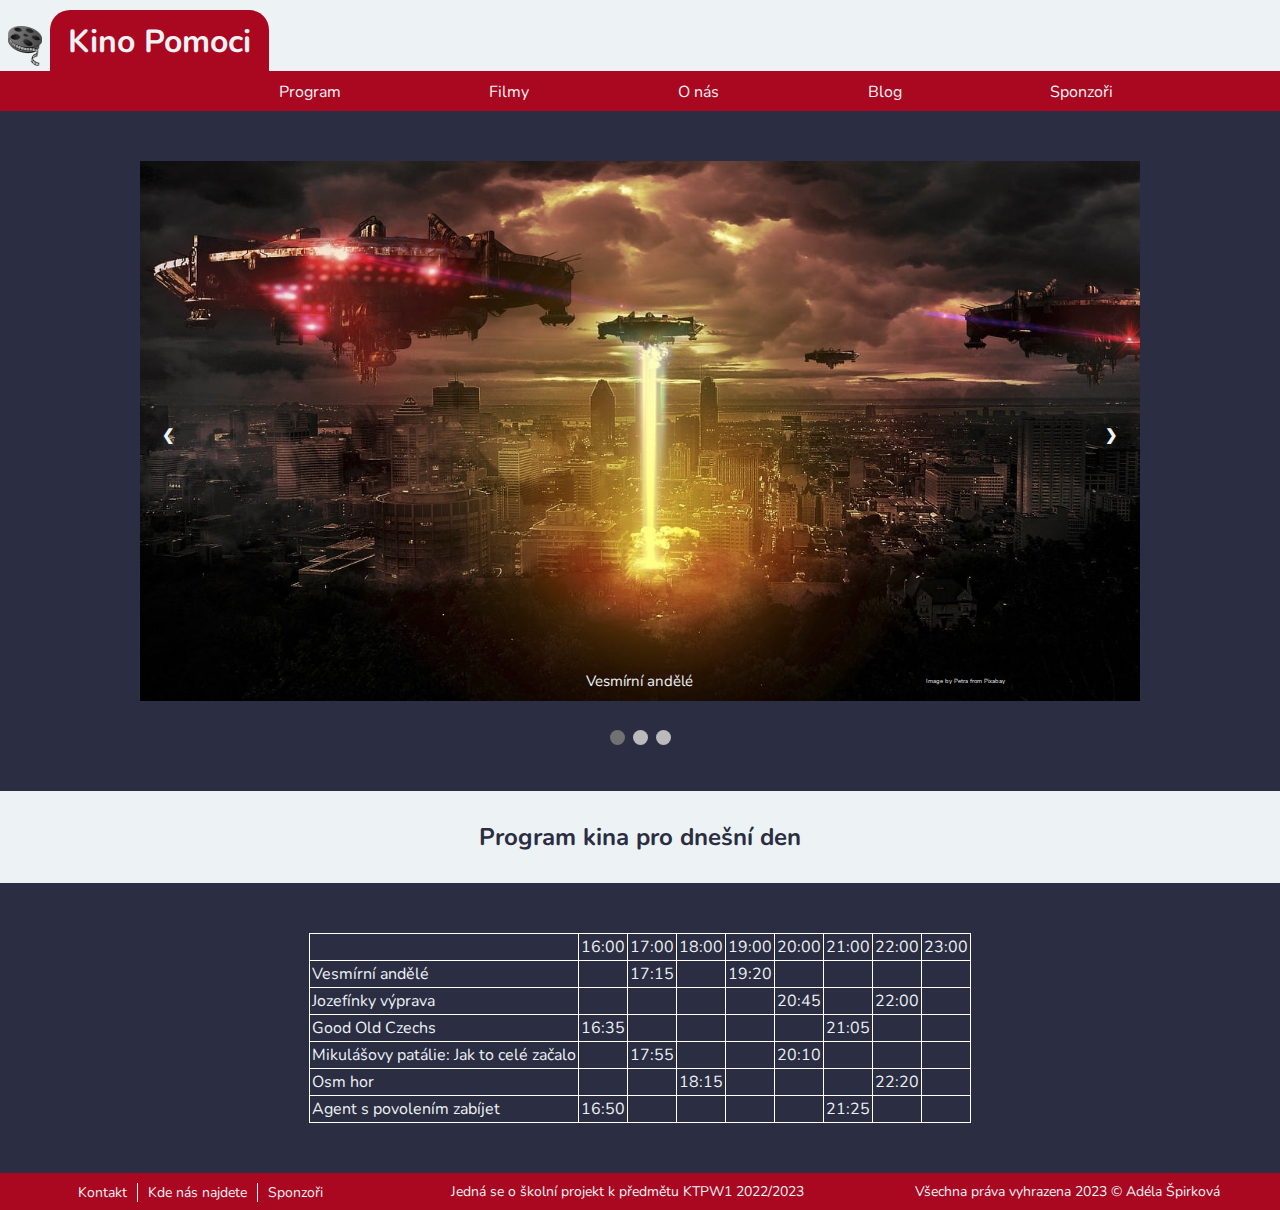
<file: index.html>
<!DOCTYPE html>
<html lang="en">
<head>
    <meta charset="UTF-8">
    <meta http-equiv="X-UA-Compatible" content="IE=edge">
    <meta name="viewport" content="width=device-width, initial-scale=1.0">
    <title>Kino Pomoci</title>
    <link rel="icon" type="svg" href="https://adspirkova.github.io/uhk-KTPW1-Cinema-projekt/assets/favicon.svg">
    <link rel="preconnect" href="https://fonts.googleapis.com"><link rel="preconnect" href="https://fonts.gstatic.com" crossorigin><link href="https://fonts.googleapis.com/css2?family=Nunito:ital,wght@0,200;1,200;1,300;1,1000&display=swap" rel="stylesheet">
    <link rel="stylesheet" href="https://adspirkova.github.io/uhk-KTPW1-Cinema-projekt/css/style.css">
</head>
<body>
    <header></header>
    <nav> </nav>
    <main>
        <div class="slideshow-container">
            <div class="mySlides fade" style="display: block;">
              <img src="https://adspirkova.github.io/uhk-KTPW1-Cinema-projekt/assets/photo-manipulation-1825450_1280.jpg" alt="photo">
              
              <div class="text">
                <span></span>
                <p>Vesmírní andělé</p>
                <p class="author">Image by <a href="https://pixabay.com/users/pezibear-526143/?utm_source=link-attribution&amp;utm_medium=referral&amp;utm_campaign=image&amp;utm_content=562297">Petra</a> from <a href="https://pixabay.com//?utm_source=link-attribution&amp;utm_medium=referral&amp;utm_campaign=image&amp;utm_content=562297">Pixabay</a></p>
              </div>
            </div>
            
            <div class="mySlides fade" style="display: none;">
              <img src="https://adspirkova.github.io/uhk-KTPW1-Cinema-projekt/assets/child-562297_1280.jpg" alt="none">
              <div class="text">
                <span></span>
                <p>Jozefínky výprava</p>
                <p class="author">Image by <a href="https://pixabay.com/users/pezibear-526143/?utm_source=link-attribution&amp;utm_medium=referral&amp;utm_campaign=image&amp;utm_content=562297">Petra</a> from <a href="https://pixabay.com//?utm_source=link-attribution&amp;utm_medium=referral&amp;utm_campaign=image&amp;utm_content=562297">Pixabay</a></p>
              </div>
            </div>
            
            <div class="mySlides fade" style="display: none;">
              <img src="https://adspirkova.github.io/uhk-KTPW1-Cinema-projekt/assets/man-4134645_1280.jpg" alt="none2">
              <div class="text">
                <span></span>
                <p>Agent s povolením zabíjet</p>
                <p class="author">Image by <a href="https://pixabay.com/users/10634669-10634669/?utm_source=link-attribution&amp;utm_medium=referral&amp;utm_campaign=image&amp;utm_content=4134645">Sam Williams</a> from <a href="https://pixabay.com//?utm_source=link-attribution&amp;utm_medium=referral&amp;utm_campaign=image&amp;utm_content=4134645">Pixabay</a></p>
            </div>
            </div>
            
            <a class="prev" onclick="plusSlides(-1)">❮</a>
            <a class="next" onclick="plusSlides(1)">❯</a>
        </div>   
        <br>
        <div style="text-align:center">
          <span class="dot" onclick="currentSlide(1)"></span> 
          <span class="dot" onclick="currentSlide(2)"></span> 
          <span class="dot" onclick="currentSlide(3)"></span> 
        </div>
        <h2 class="banner">Program kina pro dnešní den</h2>

      <div class="scroll">
       
        <table>
          <tbody>
              <tr>
                  <td></td>
                  <td>16:00</td>
                  <td>17:00</td>
                  <td>18:00</td>
                  <td>19:00</td>
                  <td>20:00</td>
                  <td>21:00</td>
                  <td>22:00</td>
                  <td>23:00</td>
              </tr>
              <tr>
                <td><a href="https://adspirkova.github.io/uhk-KTPW1-Cinema-projekt/pages/blog.html#cyborg">Vesmírní andělé</a></td>
                <td></td>
                <td>17:15</td>
                <td></td>
                <td>19:20</td>
                <td></td>
                <td></td>
                <td></td>
                <td></td>
              </tr>
              <tr>
                <td><a href="https://adspirkova.github.io/uhk-KTPW1-Cinema-projekt/pages/blog.html#jozefinka">Jozefínky výprava</a></td>
                <td></td>
                <td></td>
                <td></td>
                <td></td>
                <td>20:45</td>
                <td></td>
                <td>22:00</td>
                <td></td>
              </tr>
              <tr>
                <td><a href="https://adspirkova.github.io/uhk-KTPW1-Cinema-projekt/pages/blog.html#czechs">Good Old Czechs</a></td>
                <td>16:35</td>
                <td></td>
                <td></td>
                <td></td>
                <td></td>
                <td>21:05</td>
                <td></td>
                <td></td>
              </tr>
              <tr>
                <td>Mikulášovy patálie: Jak to celé začalo</td>
                <td></td>
                <td>17:55</td>
                <td></td>
                <td></td>
                <td>20:10</td>
                <td></td>
                <td></td>
                <td></td>
              </tr>
              <tr>
                <td><a href="https://adspirkova.github.io/uhk-KTPW1-Cinema-projekt/pages/blog.html#eight">Osm hor</a></td>
                <td></td>
                <td></td>
                <td>18:15</td>
                <td></td>
                <td></td>
                <td></td>
                <td>22:20</td>
                <td></td>
              </tr>
              <tr>
                <td><a href="https://adspirkova.github.io/uhk-KTPW1-Cinema-projekt/pages/blog.html#agent">Agent s povolením zabíjet</a></td>
                <td>16:50</td>
                <td></td>
                <td></td>
                <td></td>
                <td></td>
                <td>21:25</td>
                <td></td>
                <td></td>
              </tr>
          </tbody>
        </table>
      </div>
    </main>

 
 
    <footer></footer>

   <script src="https://adspirkova.github.io/uhk-KTPW1-Cinema-projekt/index.js"></script>
   <script src="https://adspirkova.github.io/uhk-KTPW1-Cinema-projekt/slider.js"></script>
</body>
</html>
</file>
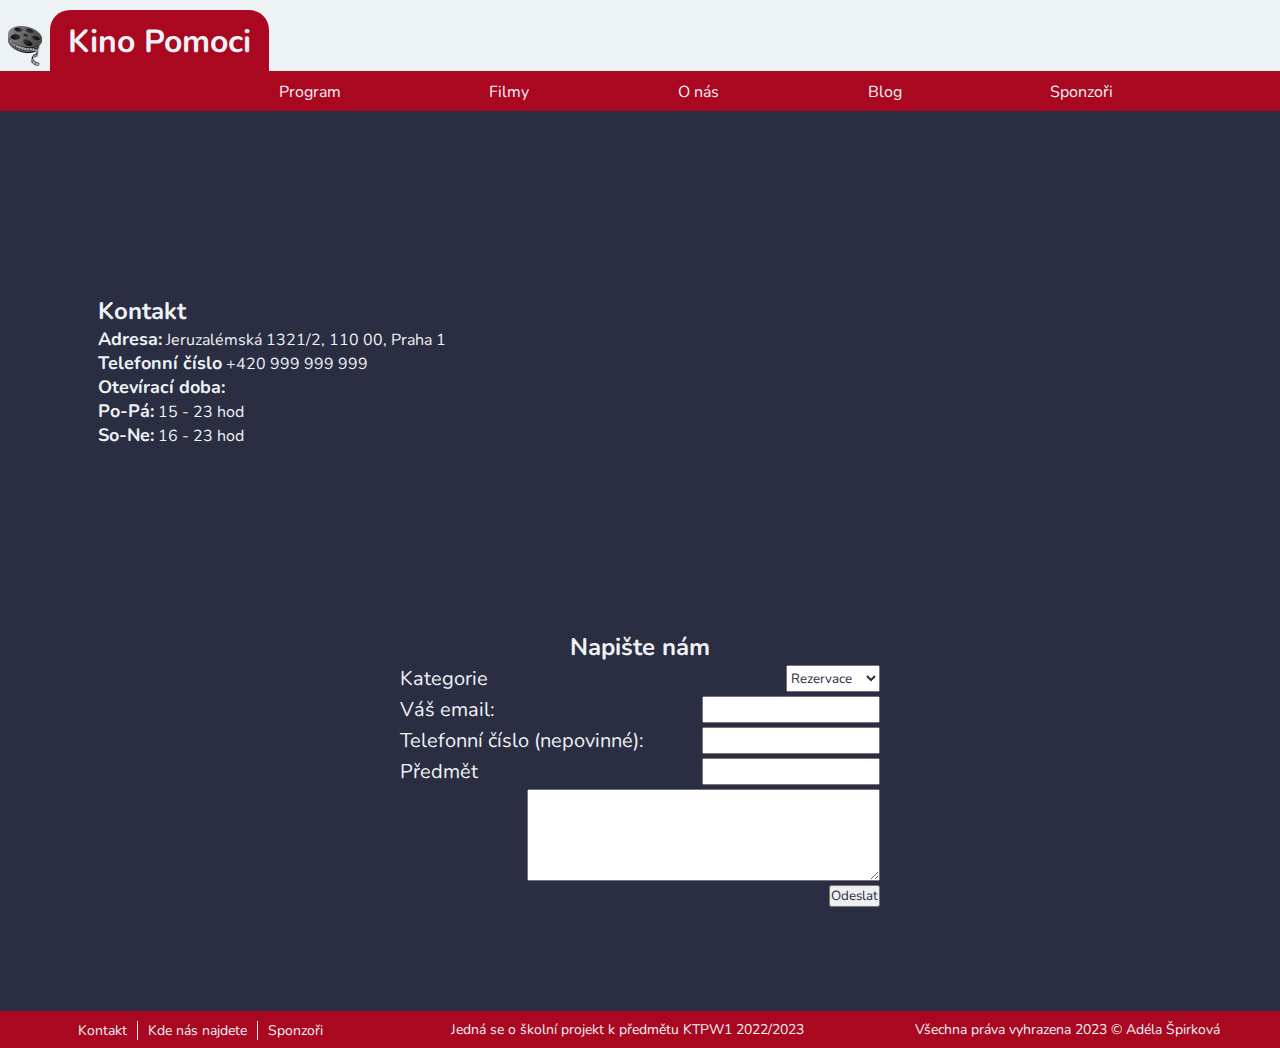
<file: pages/about.html>
<!DOCTYPE html>
<html lang="en">
<head>
    <meta charset="UTF-8">
    <meta http-equiv="X-UA-Compatible" content="IE=edge">
    <meta name="viewport" content="width=device-width, initial-scale=1.0">
    <title>Kino Pomoci</title>
    <link rel="icon" type="svg" href="https://adspirkova.github.io/uhk-KTPW1-Cinema-projekt/assets/favicon.svg">
    <link rel="preconnect" href="https://fonts.googleapis.com"><link rel="preconnect" href="https://fonts.gstatic.com" crossorigin><link href="https://fonts.googleapis.com/css2?family=Nunito:ital,wght@0,200;1,200;1,300;1,1000&display=swap" rel="stylesheet">
    <link rel="stylesheet" href="https://adspirkova.github.io/uhk-KTPW1-Cinema-projekt/css/style.css">
</head>
<body>
    <header></header>
    <nav></nav>
    <main>
        <div id="contact">
            <div>
                <h2>Kontakt</h2>
                <p><span class="bold">Adresa:</span> Jeruzalémská 1321/2, 110 00, Praha 1</p>
                <p><span class="bold">Telefonní číslo</span> <a href="tel:+420999999999">+420 999 999 999</a> </p>
                <div>
                    <p class="bold">Otevírací doba:</p>
                    <p><span class="bold">Po-Pá:</span> 15 - 23 hod</p>
                    <p><span class="bold">So-Ne:</span> 16 - 23 hod</p>
                </div>
            </div>
            <iframe id="map" src="https://www.google.com/maps/embed?pb=!1m18!1m12!1m3!1d5120.408225412549!2d14.428290442185057!3d50.08246522668721!2m3!1f0!2f0!3f0!3m2!1i1024!2i768!4f13.1!3m3!1m2!1s0x470b95f7730ba369%3A0x4c2284df47814b15!2sEdison%20Filmhub!5e0!3m2!1sen!2scz!4v1673038616756!5m2!1sen!2scz" style="border:0;" allowfullscreen="" loading="lazy" referrerpolicy="no-referrer-when-downgrade"></iframe>
        </div>
        <div id="form">
            <h2>Napište nám</h2>
            <form method="get" action="https://adspirkova.github.io/uhk-KTPW1-Cinema-projekt/pages/thankYou.html">
                <div class="form-group">
                    <label for="category">Kategorie</label>
                    <select name="category" id="category">
                        <option value="reservation">Rezervace</option>
                        <option value="food">Občerstvení</option>
                        <option value="cinema">Kino</option>
                        <option value="staff">Personál</option>
                    </select>
                   </div>
                <div class="form-group">
                    <label for="email">Váš email:</label>
                    <input type="email" name="email" id="email" required>
                </div>
               <div class="form-group">
                <label for="phone">Telefonní číslo (nepovinné):</label>
                <input type="tel" id="phone" name="phone" pattern="[0-9]{3}-[0-9]{3}-[0-9]{4}">   
               </div>
               <div class="form-group">
                <label for="subject">Předmět</label>
                <input type="text" name="subject" id="subject" required>
               </div>
               <div class="form-group">
                <label for="text"></label>
                <textarea id="text" name="text" rows="5" cols="42"></textarea>
               </div>
               <div>
                <input class="submit" type="submit" value="Odeslat" id="submit-form"/>
               </div>
            </form>
        </div>

    </main>

    
    <footer></footer>

   <script src="./index.js"></script>
</body>
</html>
</file>
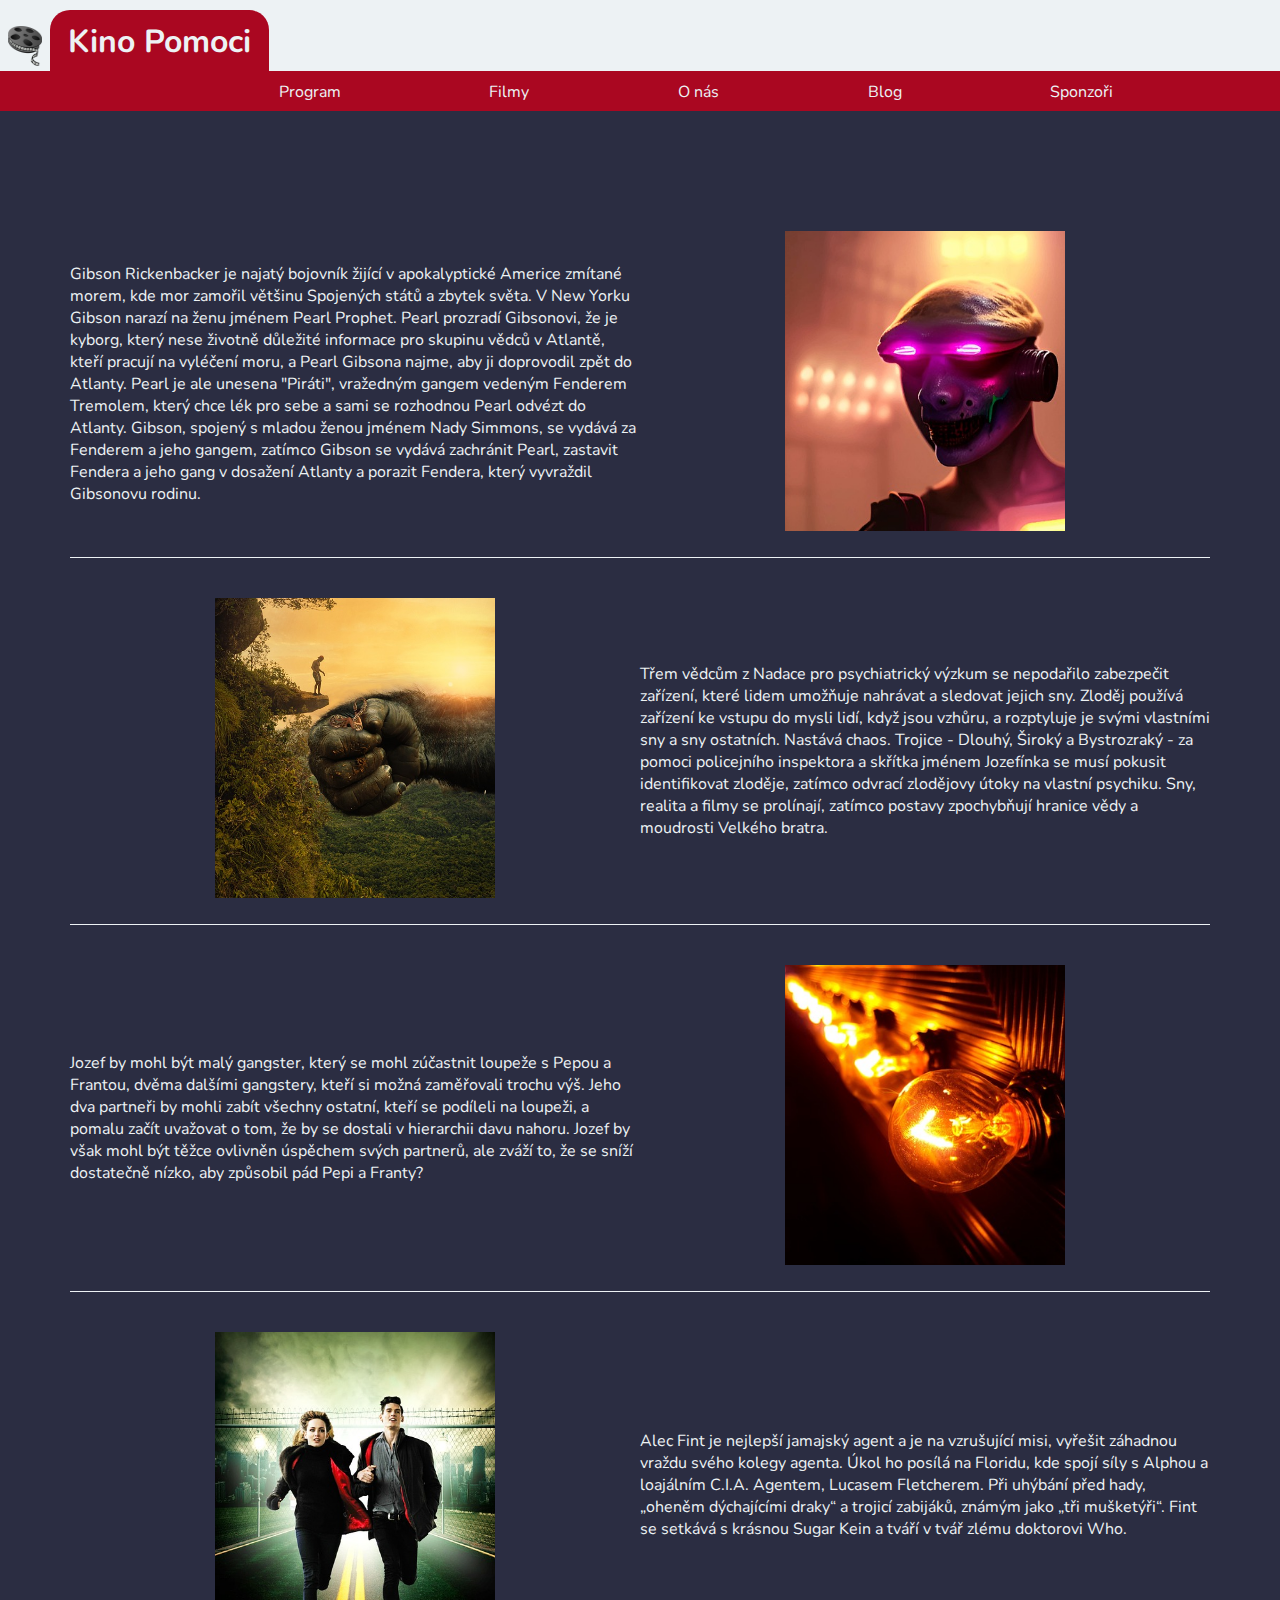
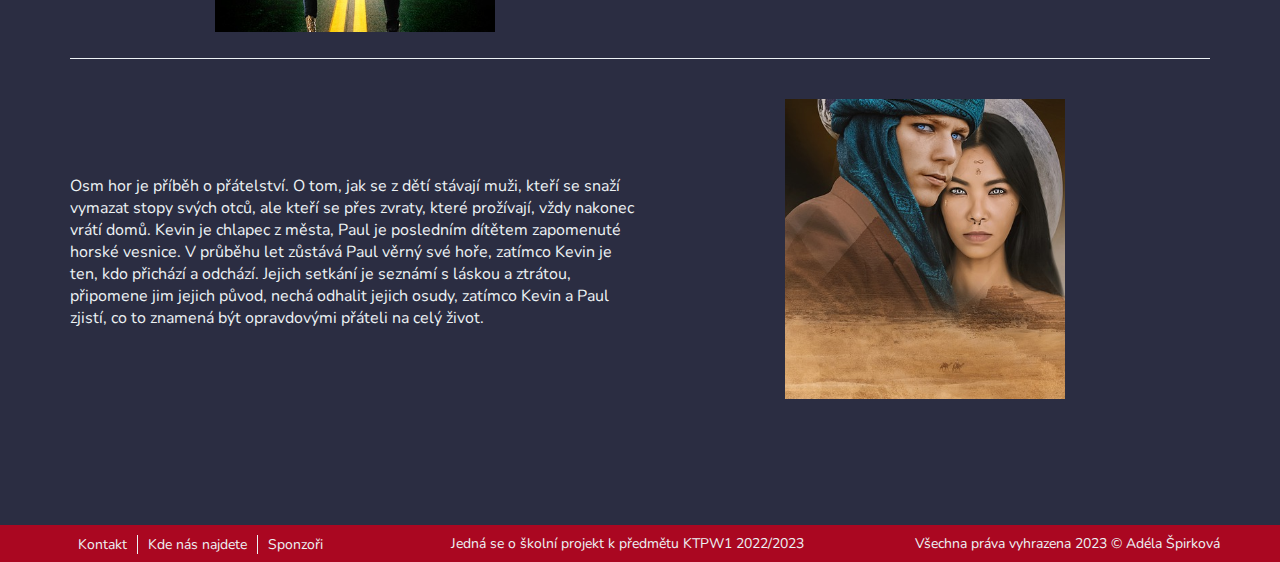
<file: pages/blog.html>
<!DOCTYPE html>
<html lang="en">
<head>
    <meta charset="UTF-8">
    <meta http-equiv="X-UA-Compatible" content="IE=edge">
    <meta name="viewport" content="width=device-width, initial-scale=1.0">
    <title>Kino Pomoci</title>
    <link rel="icon" type="svg" href="https://adspirkova.github.io/uhk-KTPW1-Cinema-projekt/assets/favicon.svg">
    <link rel="preconnect" href="https://fonts.googleapis.com"><link rel="preconnect" href="https://fonts.gstatic.com" crossorigin><link href="https://fonts.googleapis.com/css2?family=Nunito:ital,wght@0,200;1,200;1,300;1,1000&display=swap" rel="stylesheet">
    <link rel="stylesheet" href="https://adspirkova.github.io/uhk-KTPW1-Cinema-projekt/css/style.css">
</head>
<body>
    <header></header>
    <nav></nav>
    <main class="blog">
        <div class="movie reverse" id="cyborg">
                <div class="floatedRight">
                    <img src="https://adspirkova.github.io/uhk-KTPW1-Cinema-projekt/assets/movies/cyborg-gd07115821_640.jpg" alt="cyboorg" class="movieImg"/>
                </div>
                <p class="MovieDesc">
                    Gibson Rickenbacker je najatý bojovník žijící v apokalyptické Americe zmítané morem, kde mor zamořil většinu Spojených států a zbytek světa. V New Yorku Gibson narazí na ženu jménem Pearl Prophet. Pearl prozradí Gibsonovi, že je kyborg, který nese životně důležité informace pro skupinu vědců v Atlantě, kteří pracují na vyléčení moru, a Pearl Gibsona najme, aby ji doprovodil zpět do Atlanty. Pearl je ale unesena "Piráti", vražedným gangem vedeným Fenderem Tremolem, který chce lék pro sebe a sami se rozhodnou Pearl odvézt do Atlanty. Gibson, spojený s mladou ženou jménem Nady Simmons, se vydává za Fenderem a jeho gangem, zatímco Gibson se vydává zachránit Pearl, zastavit Fendera a jeho gang v dosažení Atlanty a porazit Fendera, který vyvraždil Gibsonovu rodinu.
                </p>
            
        </div>
        <div class="movie" id="jozefinka">
            <div class="floatedLeft">
                <img src="../assets/movies/giant-gorilla-g91882286f_640.jpg" alt="jozefinka" class="movieImg"/>
            </div>
                <p class="MovieDesc">
                    Třem vědcům z Nadace pro psychiatrický výzkum se nepodařilo zabezpečit zařízení, které lidem umožňuje nahrávat a sledovat jejich sny. Zloděj používá zařízení ke vstupu do mysli lidí, když jsou vzhůru, a rozptyluje je svými vlastními sny a sny ostatních. Nastává chaos. Trojice - Dlouhý, Široký a Bystrozraký - za pomoci policejního inspektora a skřítka jménem Jozefínka se musí pokusit identifikovat zloděje, zatímco odvrací zlodějovy útoky na vlastní psychiku. Sny, realita a filmy se prolínají, zatímco postavy zpochybňují hranice vědy a moudrosti Velkého bratra.
                </p>
        </div>
        <div class="movie reverse" id="czechs">
            <div class="floatedRight">
                <img src="../assets/movies/light-g39077eb90_640.jpg" alt="czechs" class="movieImg"/>
            </div>
            <p class="MovieDesc">
                Jozef by mohl být malý gangster, který se mohl zúčastnit loupeže s Pepou a Frantou, dvěma dalšími gangstery, kteří si možná zaměřovali trochu výš. Jeho dva partneři by mohli zabít všechny ostatní, kteří se podíleli na loupeži, a pomalu začít uvažovat o tom, že by se dostali v hierarchii davu nahoru. Jozef by však mohl být těžce ovlivněn úspěchem svých partnerů, ale zváží to, že se sníží dostatečně nízko, aby způsobil pád Pepi a Franty?
            </p>
        </div>
        <div class="movie" id="agent">
            <div class="floatedLeft">
                <img src="../assets/movies/road-gd8b706fe8_640.jpg" alt="agent" class="movieImg"/>
            </div>
                <p class="MovieDesc">
                    Alec Fint je nejlepší jamajský agent a je na vzrušující misi, vyřešit záhadnou vraždu svého kolegy agenta. Úkol ho posílá na Floridu, kde spojí síly s Alphou a loajálním C.I.A. Agentem, Lucasem Fletcherem. Při uhýbání před hady, „oheněm dýchajícími draky“ a trojicí zabijáků, známým jako „tři mušketýři“. Fint se setkává s krásnou Sugar Kein a tváří v tvář zlému doktorovi Who.
                </p>
        </div>
        <div class="movie reverse" id="eight">
            <div class="floatedRight">
                <img src="../assets/movies/pyramids-gb1ba97d5a_640.jpg" alt="mountains" class="movieImg"/>
            </div>
            <p class="MovieDesc">
                Osm hor je příběh o přátelství. O tom, jak se z dětí stávají muži, kteří se snaží vymazat stopy svých otců, ale kteří se přes zvraty, které prožívají, vždy nakonec vrátí domů. Kevin je chlapec z města, Paul je posledním dítětem zapomenuté horské vesnice. V průběhu let zůstává Paul věrný své hoře, zatímco Kevin je ten, kdo přichází a odchází. Jejich setkání je seznámí s láskou a ztrátou, připomene jim jejich původ, nechá odhalit jejich osudy, zatímco Kevin a Paul zjistí, co to znamená být opravdovými přáteli na celý život.
            </p>
        </div>
    </div>
    </main>
    <footer></footer>

   <script src="./index.js"></script>
</body>
</html>
</file>
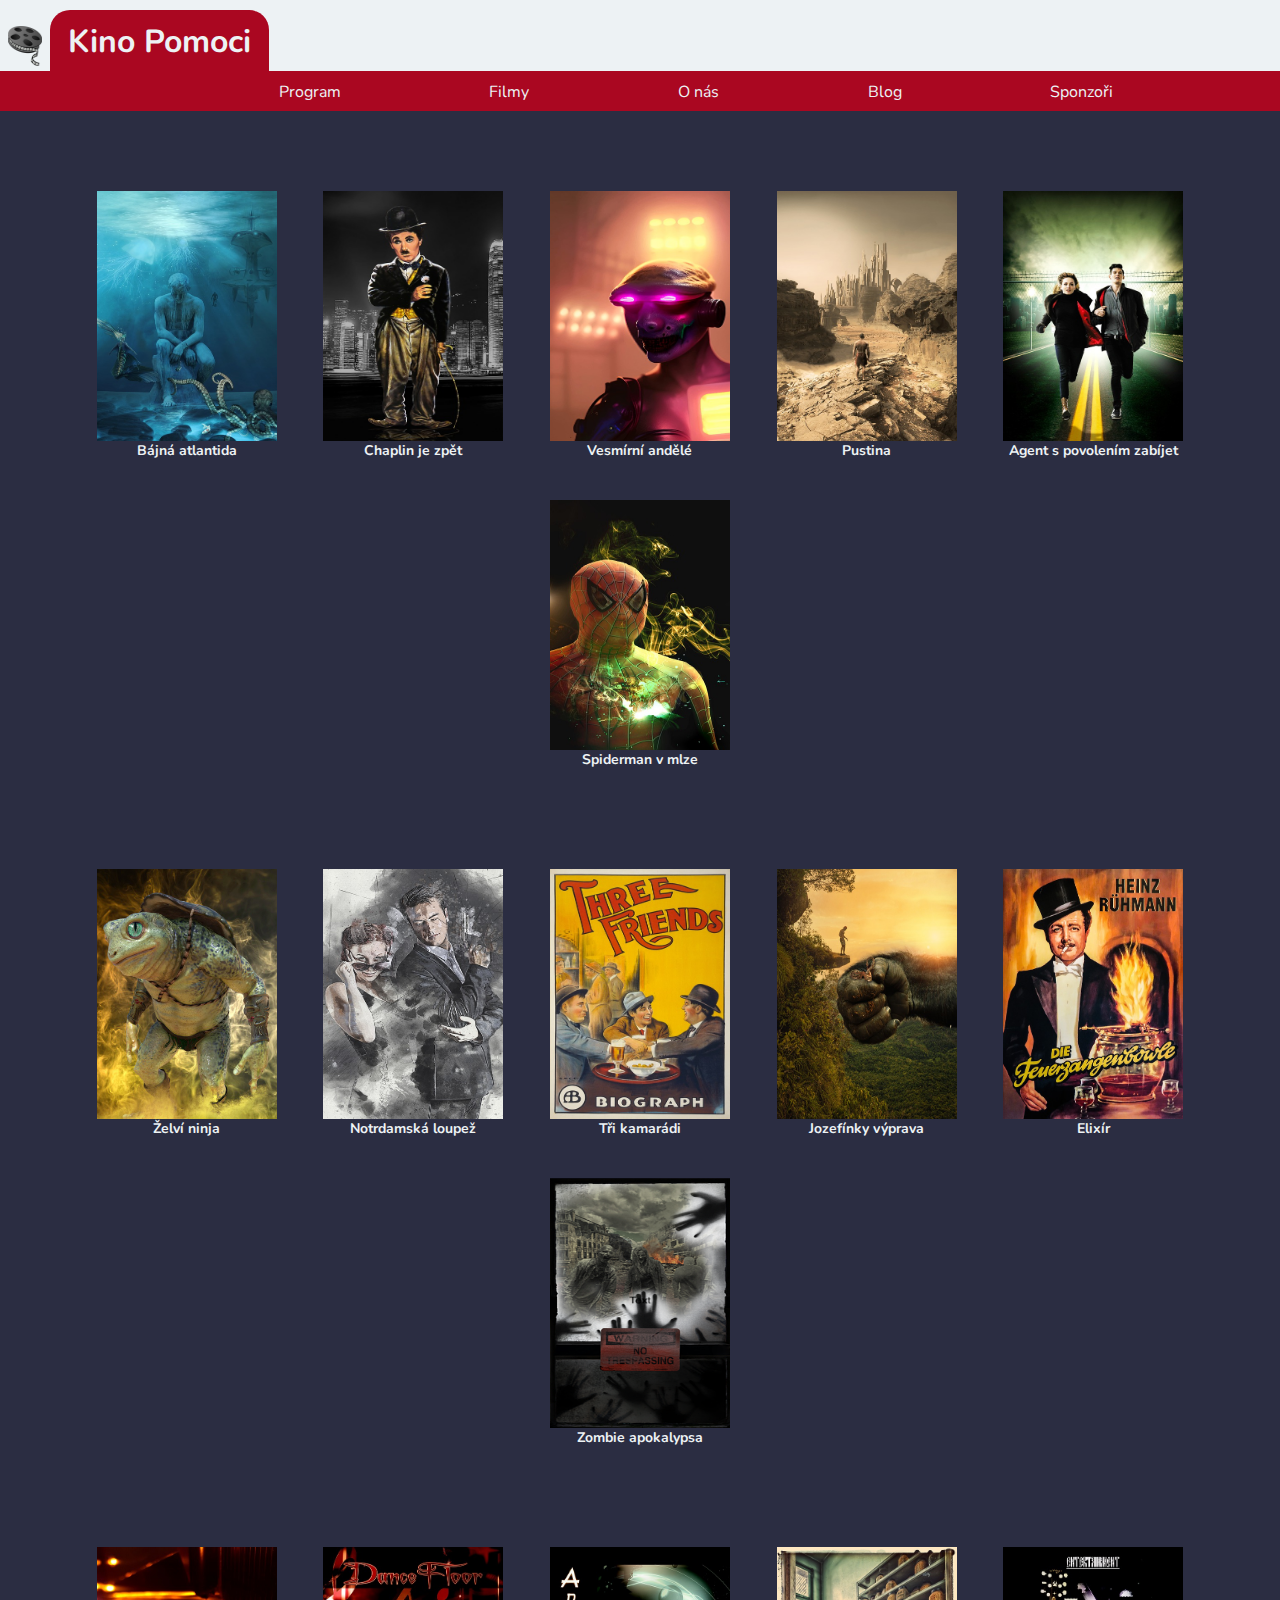
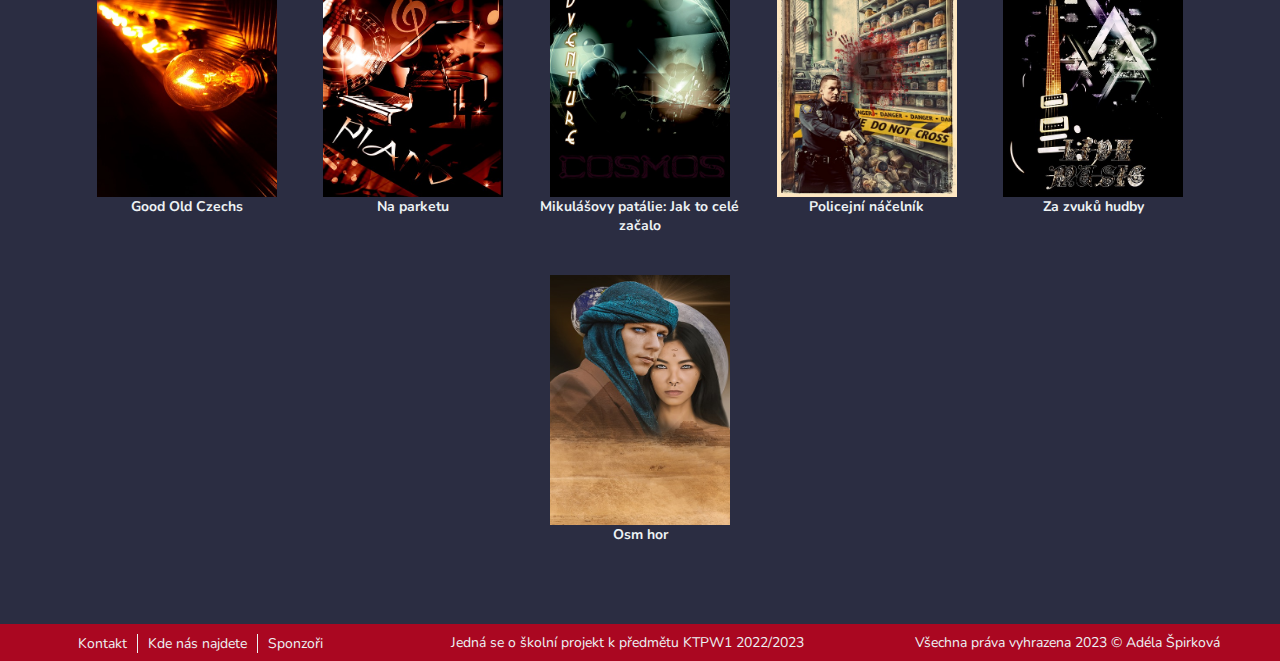
<file: pages/movies.html>
<!DOCTYPE html>
<html lang="en">
<head>
    <meta charset="UTF-8">
    <meta http-equiv="X-UA-Compatible" content="IE=edge">
    <meta name="viewport" content="width=device-width, initial-scale=1.0">
    <title>Kino Pomoci</title>
    <link rel="icon" type="svg" href="https://adspirkova.github.io/uhk-KTPW1-Cinema-projekt/assets/favicon.svg">
    <link rel="preconnect" href="https://fonts.googleapis.com"><link rel="preconnect" href="https://fonts.gstatic.com" crossorigin><link href="https://fonts.googleapis.com/css2?family=Nunito:ital,wght@0,200;1,200;1,300;1,1000&display=swap" rel="stylesheet">
    <link rel="stylesheet" href="https://adspirkova.github.io/uhk-KTPW1-Cinema-projekt/css/style.css">
</head>
<body>
    <header></header>
    <nav></nav>
    <main>
        <div class="flex">
            <div class="movieRow">
                <div>
                    <img class="moviePoster" src="https://adspirkova.github.io/uhk-KTPW1-Cinema-projekt/assets/movies/background-screen-gb49f9f3f9_640.jpg" alt="backgroundMovie">
                    <h4>Bájná atlantida</h4>
                </div>
                <div>
                    <img class="moviePoster" src="https://adspirkova.github.io/uhk-KTPW1-Cinema-projekt/assets/movies/chaplin-ga51afe45c_640.jpg" alt="chaplin">
                    <h4>Chaplin je zpět</h4>
                </div>
                <div>
                    <img class="moviePoster" src="https://adspirkova.github.io/uhk-KTPW1-Cinema-projekt/assets/movies/cyborg-gd07115821_640.jpg" alt="cyborg">
                    <h4><a href="./blog.html#cyborg">Vesmírní andělé</a></h4>
                </div>
                <div>
                    <img class="moviePoster" src="https://adspirkova.github.io/uhk-KTPW1-Cinema-projekt/assets/movies/desert-ga6db0c37e_640.jpg" alt="pustina">
                    <h4>Pustina</h4>
                </div>
                <div>
                    <img class="moviePoster" src="https://adspirkova.github.io/uhk-KTPW1-Cinema-projekt/assets/movies/road-gd8b706fe8_640.jpg" alt="agent">
                    <h4><a href="./blog.html#agent">Agent s povolením zabíjet</a></h4>
                </div>
                <div>
                    <img class="moviePoster" src="https://adspirkova.github.io/uhk-KTPW1-Cinema-projekt/assets/movies/spiderman-g316c67907_640.jpg" alt="spiderman">
                    <h4>Spiderman v mlze</h4>
                </div>
            </div>
            <div class="movieRow">
                <div>
                    <img class="moviePoster" src="https://adspirkova.github.io/uhk-KTPW1-Cinema-projekt/assets/movies/warrior-gf7f888c3d_640.jpg" alt="zelva">
                    <h4>Želví ninja</h4>
                </div>
                <div>
                    <img class="moviePoster" src="https://adspirkova.github.io/uhk-KTPW1-Cinema-projekt/assets/movies/film-noir-g49a100b71_640.jpg" alt="filmNoir">
                    <h4>Notrdamská loupež</h4>
                </div>
                <div>
                    <img class="moviePoster" src="https://adspirkova.github.io/uhk-KTPW1-Cinema-projekt/assets/movies/film-poster-gaffa6a2c5_640.jpg" alt="triKamaradi">
                    <h4>Tři kamarádi</h4>
                </div>
                <div>
                    <img class="moviePoster" src="https://adspirkova.github.io/uhk-KTPW1-Cinema-projekt/assets/movies/giant-gorilla-g91882286f_640.jpg" alt="gorilla">
                    <h4><a href="./blog.html#jozefinka">Jozefínky výprava</a></h4>
                </div>
                <div>
                    <img class="moviePoster" src="https://adspirkova.github.io/uhk-KTPW1-Cinema-projekt/assets/movies/human-g389cf3c2e_640.jpg" alt="elixir">
                    <h4>Elixír</h4>
                </div>
                <div>
                    <img class="moviePoster" src="https://adspirkova.github.io/uhk-KTPW1-Cinema-projekt/assets/movies/scary-g242fcaa0b_640.png" alt="zombies">
                    <h4>Zombie apokalypsa</h4>
                </div>
            </div>
            <div class="movieRow">
                <div>
                    <img class="moviePoster" src="https://adspirkova.github.io/uhk-KTPW1-Cinema-projekt/assets/movies/light-g39077eb90_640.jpg" alt="czechsMovie">
                    <h4><a href="./blog.html#czechs">Good Old Czechs</a></h4>
                </div>
                <div>
                    <img class="moviePoster" src="https://adspirkova.github.io/uhk-KTPW1-Cinema-projekt/assets/movies/movie-poster-g347423b6d_640.jpg" alt="parket">
                    <h4>Na parketu</h4>
                </div>
                <div>
                    <img class="moviePoster" src="https://adspirkova.github.io/uhk-KTPW1-Cinema-projekt/assets/movies/movie-poster-ge4c49dcfb_640.jpg" alt="mikulas">
                    <h4>Mikulášovy patálie: Jak to celé začalo</h4>
                </div>
                <div>
                    <img class="moviePoster" src="https://adspirkova.github.io/uhk-KTPW1-Cinema-projekt/assets/movies/police-g3f2b13dda_640.jpg" alt="policie">
                    <h4>Policejní náčelník</h4>
                </div>
                <div>
                    <img class="moviePoster" src="https://adspirkova.github.io/uhk-KTPW1-Cinema-projekt/assets/movies/poster-g8d50f743b_640.jpg" alt="hudba">
                    <h4>Za zvuků hudby</h4>
                </div>
                <div>
                    <img class="moviePoster" src="https://adspirkova.github.io/uhk-KTPW1-Cinema-projekt/assets/movies/pyramids-gb1ba97d5a_640.jpg" alt="pyramidy">
                    <h4><a href="https://adspirkova.github.io/uhk-KTPW1-Cinema-projekt/pages/blog.html#eight">Osm hor</a></h4>
                </div>
            </div>
        </div>
    </main>
    <footer></footer>

   <script src="https://adspirkova.github.io/uhk-KTPW1-Cinema-projekt/pages/index.js"></script>
</body>
</html>
</file>
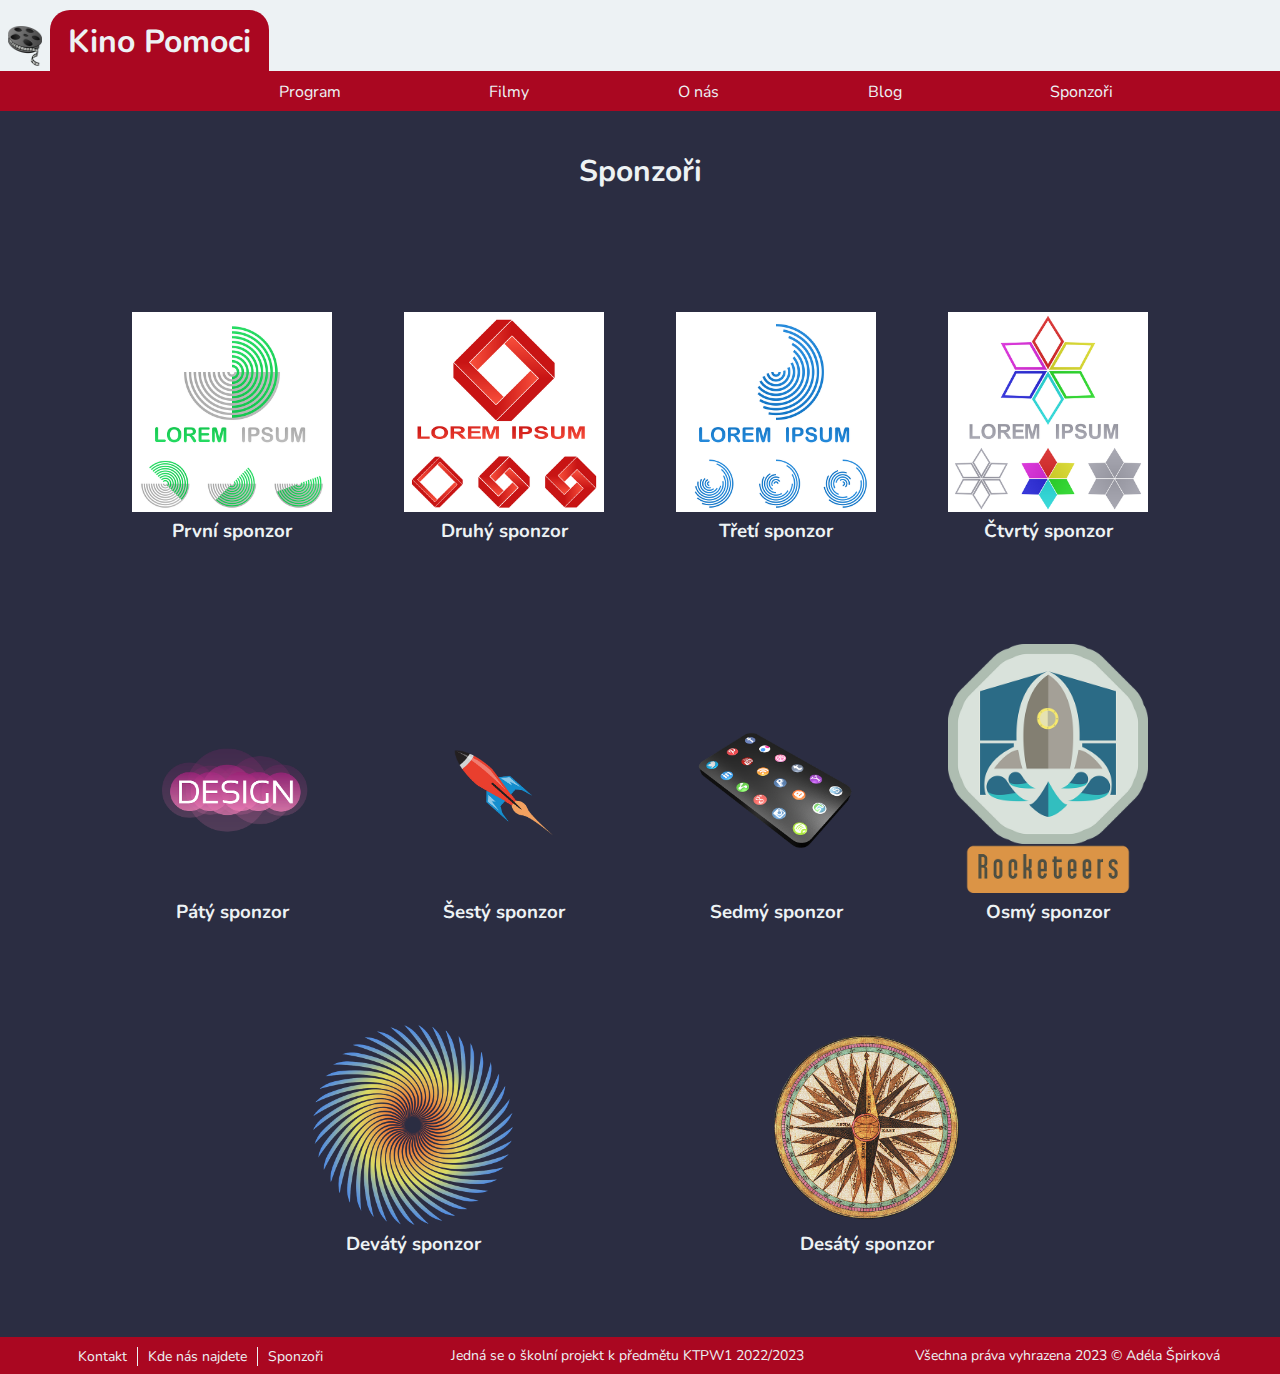
<file: pages/sponsors.html>
<!DOCTYPE html>
<html lang="en">
<head>
    <meta charset="UTF-8">
    <meta http-equiv="X-UA-Compatible" content="IE=edge">
    <meta name="viewport" content="width=device-width, initial-scale=1.0">
    <title>Kino Pomoci</title>
    <link rel="icon" type="svg" href="https://adspirkova.github.io/uhk-KTPW1-Cinema-projekt/assets/favicon.svg">
    <link rel="preconnect" href="https://fonts.googleapis.com"><link rel="preconnect" href="https://fonts.gstatic.com" crossorigin><link href="https://fonts.googleapis.com/css2?family=Nunito:ital,wght@0,200;1,200;1,300;1,1000&display=swap" rel="stylesheet">
    <link rel="stylesheet" href="https://adspirkova.github.io/uhk-KTPW1-Cinema-projekt/css/style.css">
</head>
<body>
    <header></header>
    <nav></nav>
    <main>
        <h2 class="h2">Sponzoři</h2>
        <div class="flex">
            <div class="flex-row">
                <div>
                    <img class="sponsorsLogo" src="https://adspirkova.github.io/uhk-KTPW1-Cinema-projekt/assets/sponsors/icon-g7064d2794_640.png" alt="greenLogo">
                    <h3>První sponzor</h3>
                </div>
                <div>
                    <img class="sponsorsLogo" src="https://adspirkova.github.io/uhk-KTPW1-Cinema-projekt/assets/sponsors/logo-g676c9e702_640.png" alt="redLogo">
                    <h3>Druhý sponzor</h3>
                </div>
                <div>
                    <img class="sponsorsLogo" src="https://adspirkova.github.io/uhk-KTPW1-Cinema-projekt/assets/sponsors/logo-g6af896d0c_640.png" alt="blueLogo">
                    <h3>Třetí sponzor</h3>
                </div>
                <div>
                    <img class="sponsorsLogo" src="https://adspirkova.github.io/uhk-KTPW1-Cinema-projekt/assets/sponsors/star-g92533f92c_640.png" alt="starLogo">
                    <h3>Čtvrtý sponzor</h3>
                </div>
            </div>
            <div class="flex-row">
                <div>
                    <img class="sponsorsLogo" src="https://adspirkova.github.io/uhk-KTPW1-Cinema-projekt/assets/sponsors/design-gbc9dc22d1_640.png" alt="designLogo">
                    <h3>Pátý sponzor</h3>
                </div>
                <div>
                    <img class="sponsorsLogo" src="https://adspirkova.github.io/uhk-KTPW1-Cinema-projekt/assets/sponsors/logo-g60e9b0bd4_640.png" alt="rocketLogo">
                    <h3>Šestý sponzor</h3>
                </div>
                <div>
                    <img class="sponsorsLogo" src="https://adspirkova.github.io/uhk-KTPW1-Cinema-projekt/assets/sponsors/media-g76519f94d_640.png" alt="mobileAppsLogo">
                    <h3>Sedmý sponzor</h3>
                </div>
                <div>
                    <img class="sponsorsLogo" src="https://adspirkova.github.io/uhk-KTPW1-Cinema-projekt/assets/sponsors/rocket-gf7d99e23f_640.png" alt="rocketLogo">
                    <h3>Osmý sponzor</h3>
                </div>
            </div>
            <div class="flex-row">
                <div>
                    <img class="sponsorsLogo" src="https://adspirkova.github.io/uhk-KTPW1-Cinema-projekt/assets/sponsors/spiral-ge7bf71b93_640.png" alt="spiralLogo">
                    <h3>Devátý sponzor</h3>
                </div>
                <div>
                    <img class="sponsorsLogo" src="https://adspirkova.github.io/uhk-KTPW1-Cinema-projekt/assets/sponsors/vintage-g997f43db0_640.png" alt="vintageLogo">
                    <h3>Desátý sponzor</h3>
                </div>
            </div>
        </div>
    </main>
    <footer></footer>

   <script src="https://adspirkova.github.io/uhk-KTPW1-Cinema-projekt/pages/index.js"></script>
</body>
</html>
</file>
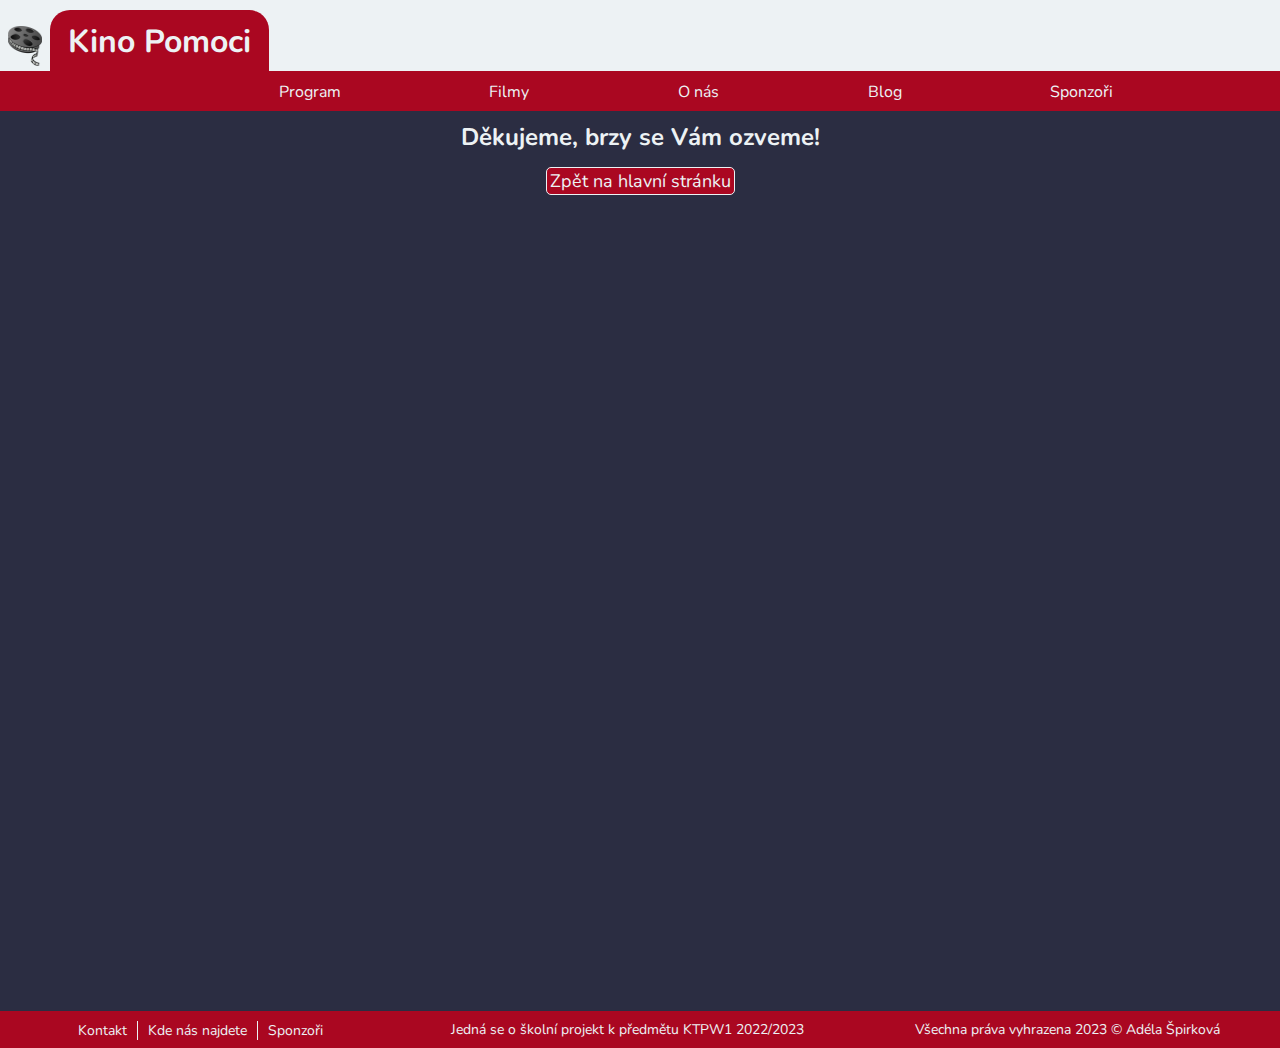
<file: pages/thankYou.html>
<!DOCTYPE html>
<html lang="en">
<head>
    <meta charset="UTF-8">
    <meta http-equiv="X-UA-Compatible" content="IE=edge">
    <meta name="viewport" content="width=device-width, initial-scale=1.0">
    <title>Kino Pomoci</title>
    <link rel="icon" type="svg" href="https://adspirkova.github.io/uhk-KTPW1-Cinema-projekt/assets/favicon.svg">
    <link rel="preconnect" href="https://fonts.googleapis.com"><link rel="preconnect" href="https://fonts.gstatic.com" crossorigin><link href="https://fonts.googleapis.com/css2?family=Nunito:ital,wght@0,200;1,200;1,300;1,1000&display=swap" rel="stylesheet">
    <link rel="stylesheet" href="https://adspirkova.github.io/uhk-KTPW1-Cinema-projekt/css/style.css">
</head>
<body>
    <header></header>
    <nav></nav>
    <main>
        <div class="thankyou">
            <h2>Děkujeme, brzy se Vám ozveme!</h2>
            <a class="back" href="https://adspirkova.github.io/uhk-KTPW1-Cinema-projekt/index.html">Zpět na hlavní stránku</a>
        </div>
       
    </main>
    <footer></footer>

   <script src="https://adspirkova.github.io/uhk-KTPW1-Cinema-projekt/pages/index.js"></script>
</body>
</html>
</file>
